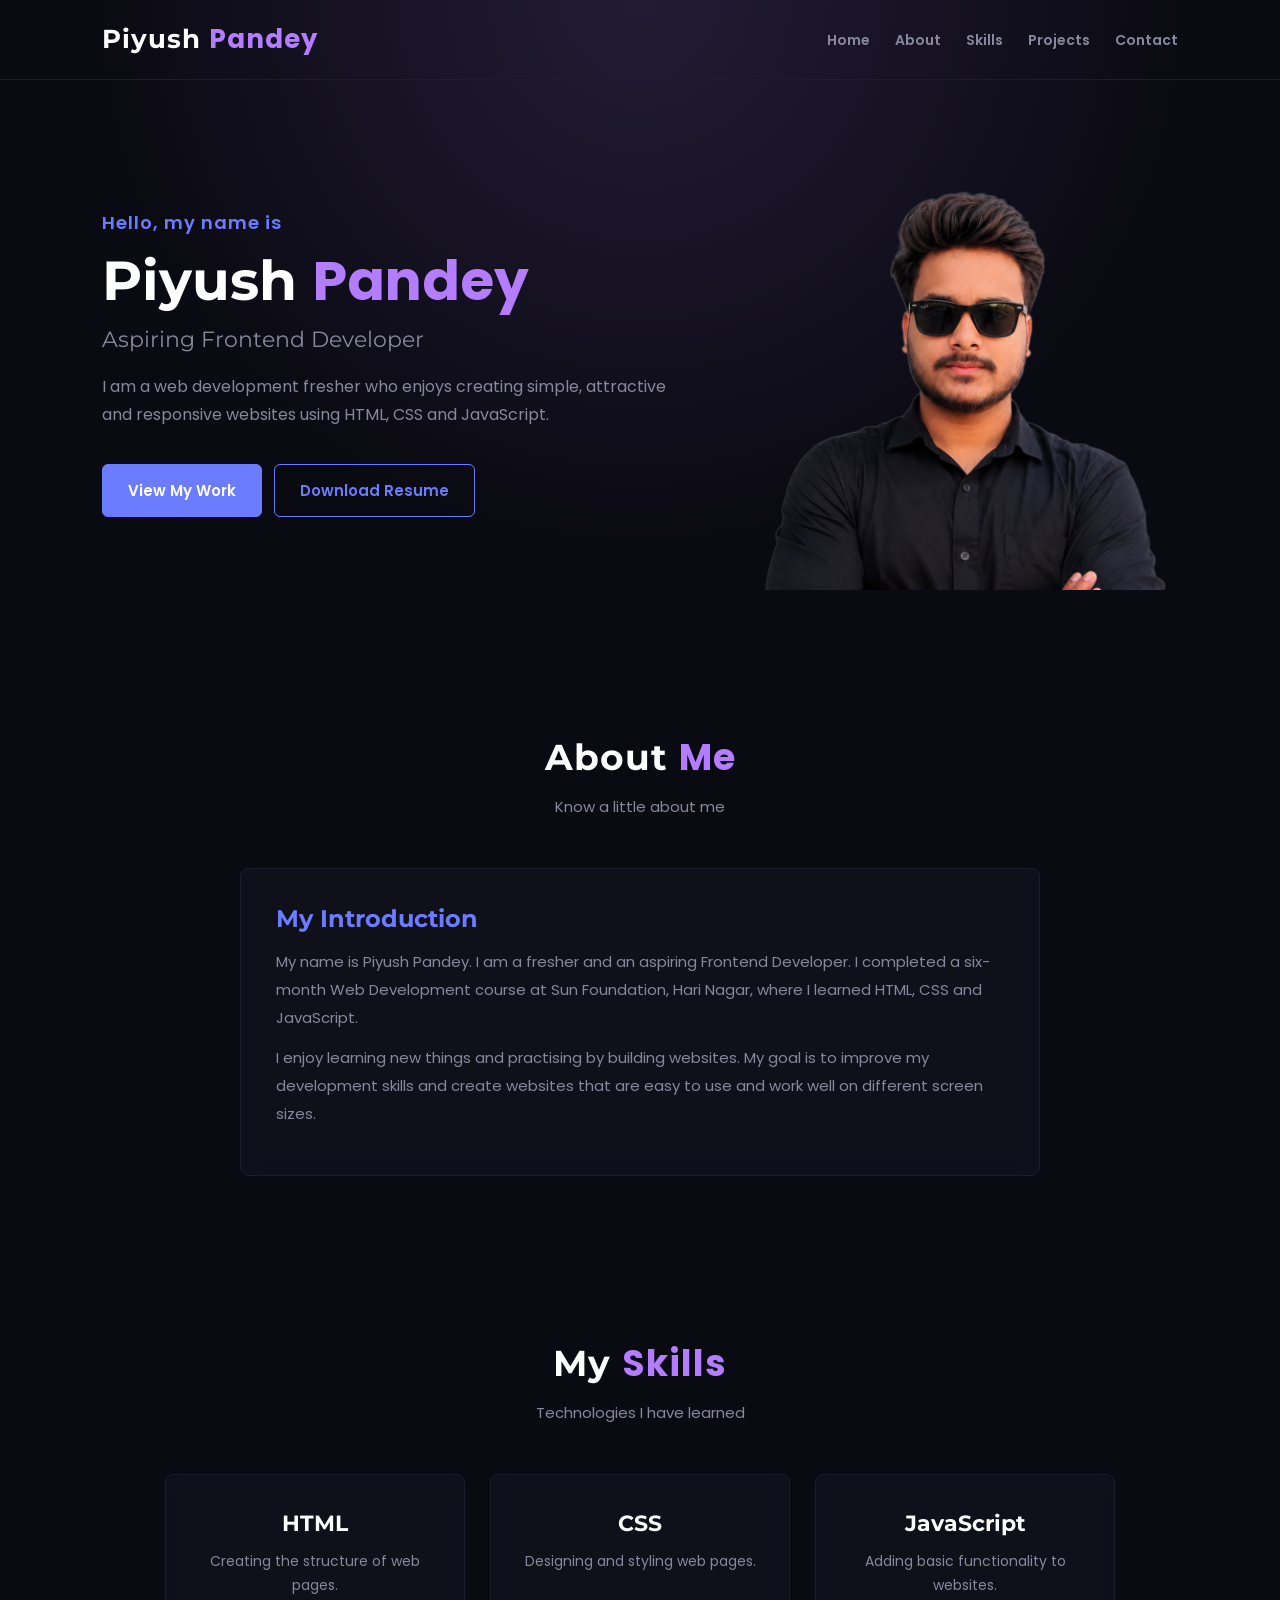
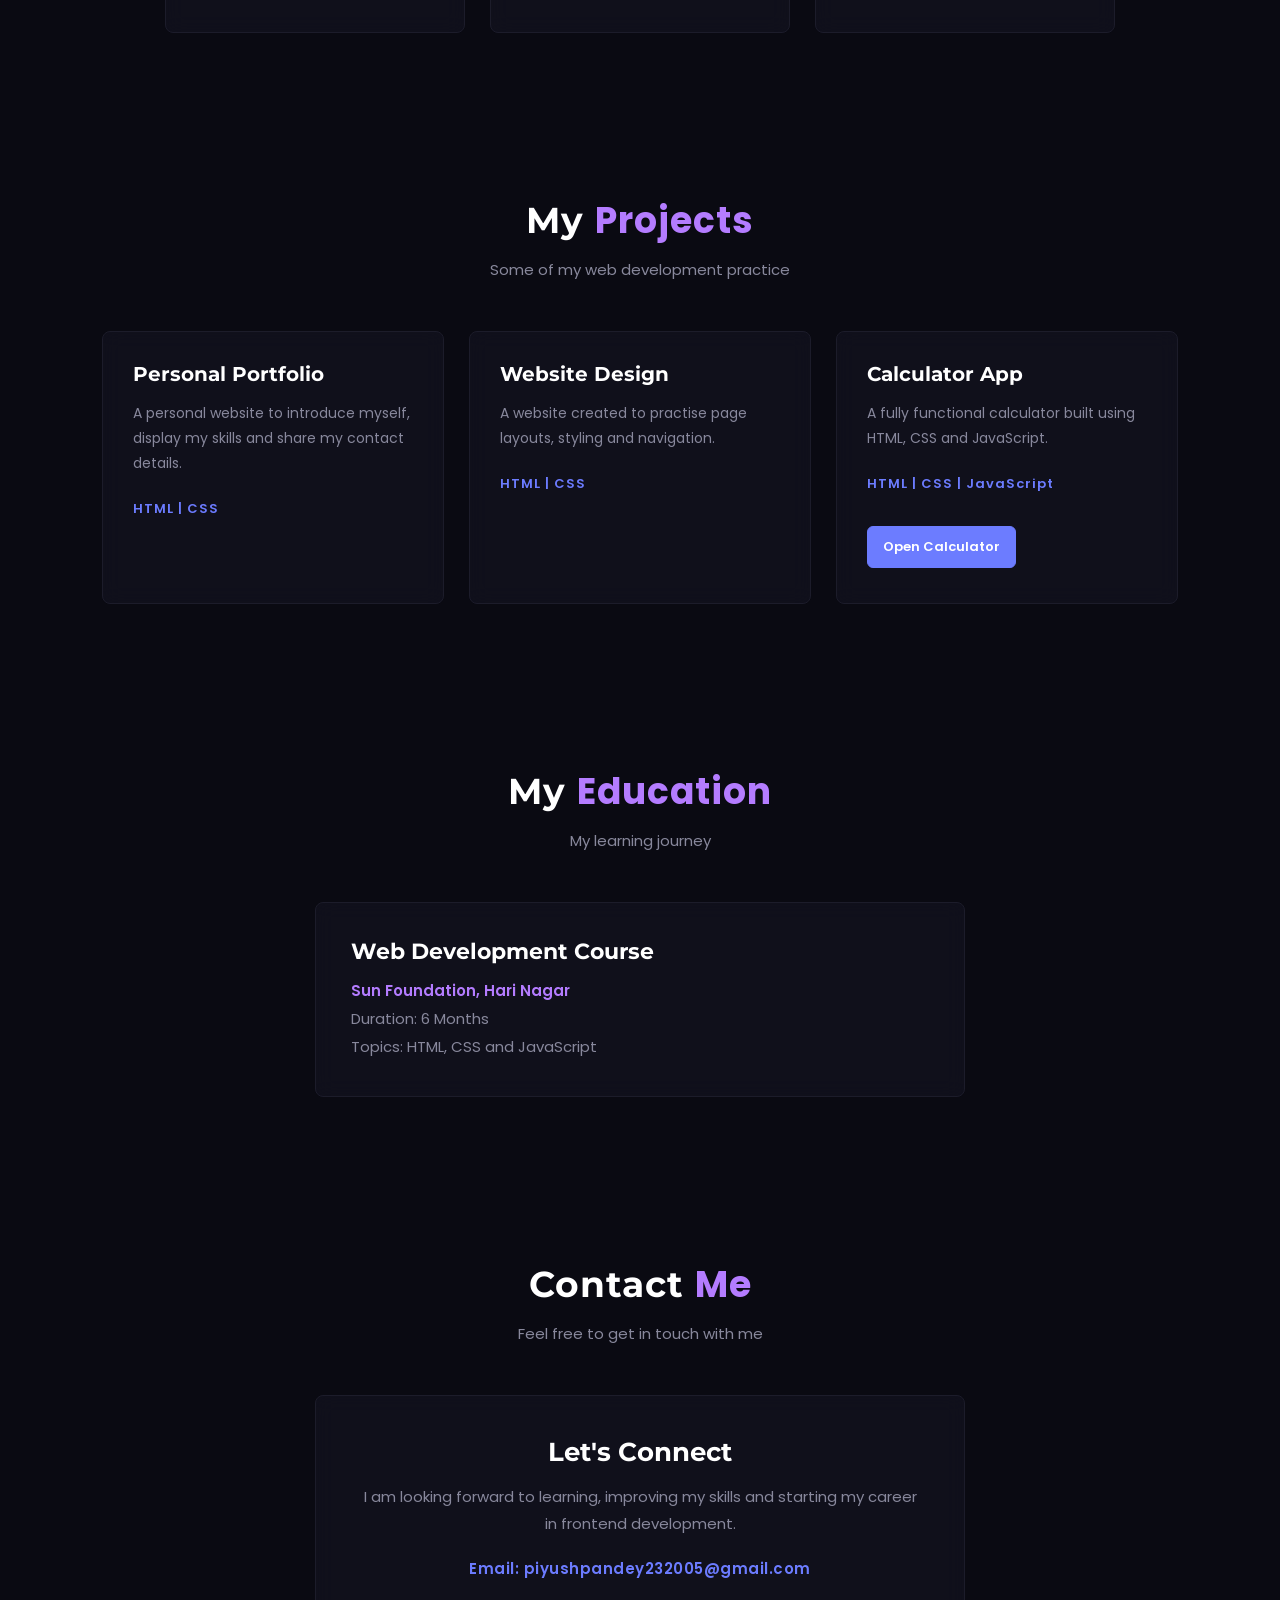
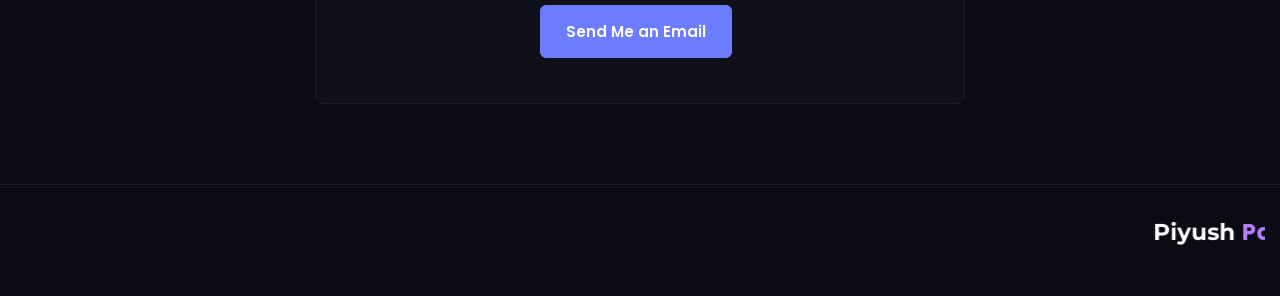
<file: index.html>
<!DOCTYPE html>
<html lang="en">
<head>
<meta charset="UTF-8">
<meta name="viewport" content="width=device-width, initial-scale=1.0">
<title>Piyush Pandey | Portfolio</title>
<link rel="stylesheet" href="style.css">
<link href="https://fonts.googleapis.com/css2?family=Poppins:wght@300;400;600;700&display=swap" rel="stylesheet">
</head>
<body>
<nav>
<h2>Piyush <span>Pandey</span></h2>
<ul>
<li><a href="#home">Home</a></li>
<li><a href="#about">About</a></li>
<li><a href="#skills">Skills</a></li>
<li><a href="#projects">Projects</a></li>
<li><a href="#contact">Contact</a></li>
</ul>
</nav>
<section class="home" id="home">
<div class="home-text">
<p>Hello, my name is</p>
<h1>Piyush <span>Pandey</span></h1>
<h3>Aspiring Frontend Developer</h3>
<p class="description">
I am a web development fresher who enjoys creating
simple, attractive and responsive websites using
HTML, CSS and JavaScript.
</p>
<a href="#projects" class="button">View My Work</a>
<a href="RESUME.pdf" class="button button-outline" download>
Download Resume
</a>
</div>
<div class="home-image">
<img src="main.png" alt="Piyush Pandey" class="my-photo">
</div>
</section>
<section class="section" id="about">
<div class="heading">
<h2>About <span>Me</span></h2>
<p>Know a little about me</p>
</div>
<div class="about-content">
<h3>My Introduction</h3>
<p>
My name is Piyush Pandey. I am a fresher and an aspiring
Frontend Developer. I completed a six-month Web Development
course at Sun Foundation, Hari Nagar, where I learned HTML,
CSS and JavaScript.
</p>
<p>
I enjoy learning new things and practising by building
websites. My goal is to improve my development skills and
create websites that are easy to use and work well on
different screen sizes.
</p>
</div>
</section>
<section class="section skills-section" id="skills">
<div class="heading">
<h2>My <span>Skills</span></h2>
<p>Technologies I have learned</p>
</div>
<div class="skills">
<div class="skill">
<h3>HTML</h3>
<p>Creating the structure of web pages.</p>
</div>
<div class="skill">
<h3>CSS</h3>
<p>Designing and styling web pages.</p>
</div>
<div class="skill">
<h3>JavaScript</h3>
<p>Adding basic functionality to websites.</p>
</div>
</div>
</section>
<section class="section" id="projects">
<div class="heading">
<h2>My <span>Projects</span></h2>
<p>Some of my web development practice</p>
</div>
<div class="projects">
<div class="project">
<h3>Personal Portfolio</h3>
<p>
A personal website to introduce myself, display my
skills and share my contact details.
</p>
<p class="technology">HTML | CSS</p>
</div>
<div class="project">
<h3>Website Design</h3>
<p>
A website created to practise page layouts,
styling and navigation.
</p>
<p class="technology">HTML | CSS</p>
</div>
<div class="project">
<h3>Calculator App</h3>
<p>
A fully functional calculator built using HTML, CSS and JavaScript. 
</p>
<p class="technology">HTML | CSS | JavaScript</p>
<br>
<a href="calculator.html" class="button" style="padding: 10px 15px; font-size: 13px;">Open Calculator</a>
</div>
</div>
</section>
<section class="section education-section" id="education">
<div class="heading">
<h2>My <span>Education</span></h2>
<p>My learning journey</p>
</div>
<div class="education">
<h3>Web Development Course</h3>
<p class="institute">Sun Foundation, Hari Nagar</p>
<p>Duration: 6 Months</p>
<p>Topics: HTML, CSS and JavaScript</p>
</div>
</section>
<section class="section contact-section" id="contact">
<div class="heading">
<h2>Contact <span>Me</span></h2>
<p>Feel free to get in touch with me</p>
</div>
<div class="contact">
<h3>Let's Connect</h3>
<p>
I am looking forward to learning, improving my skills
and starting my career in frontend development.
</p>
<p class="email">
Email: piyushpandey232005@gmail.com
</p>
<a href="mailto:piyushpandey232005@gmail.com" class="button">
Send Me an Email
</a>
</div>
</section>
<footer>
<marquee><h3>Piyush <span>Pandey</span></h3></marquee>
</footer>
</body>
<script>
document.addEventListener('contextmenu', function(e) {
    e.preventDefault();
});

document.addEventListener('keydown', function(e) {
    if (e.key === 'F12' ||
        (e.ctrlKey && e.shiftKey && (e.key === 'I' || e.key === 'J' || e.key === 'C')) ||
        (e.ctrlKey && e.key === 'U')) {
        e.preventDefault();
    }
});

var sections = document.querySelectorAll('.section');

for (var i = 0; i < sections.length; i++) {
    sections[i].classList.add('reveal');
}

function revealOnScroll() {
    for (var i = 0; i < sections.length; i++) {
        var top = sections[i].getBoundingClientRect().top;
        if (top < window.innerHeight - 100) {
            sections[i].classList.add('show');
        }
    }
}

window.addEventListener('scroll', revealOnScroll);
window.addEventListener('load', revealOnScroll);
</script>
</html>
</file>
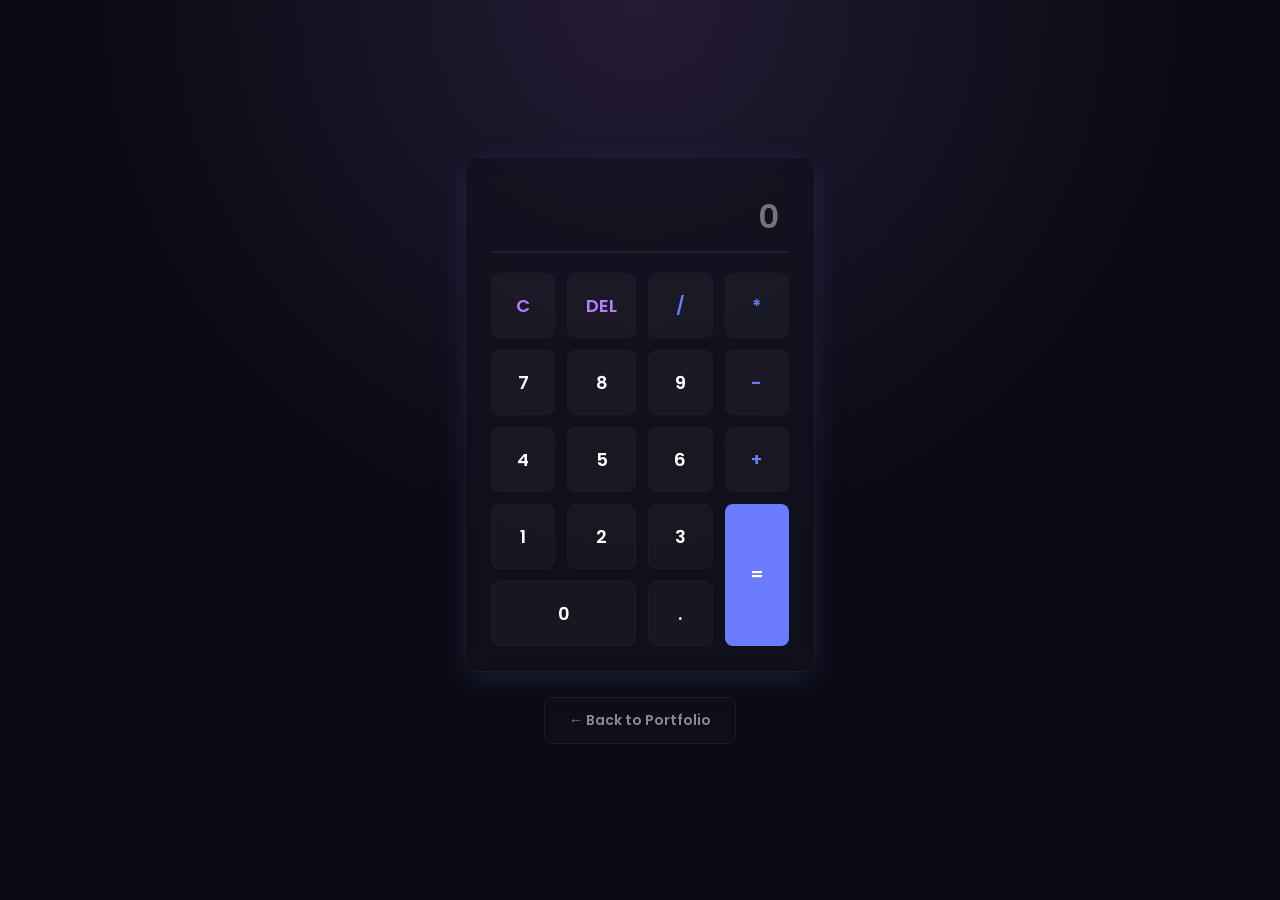
<file: calculator.html>
<!DOCTYPE html>
<html lang="en">
<head>
<meta charset="UTF-8">
<meta name="viewport" content="width=device-width, initial-scale=1.0">
<title>Calculator | Piyush Pandey</title>
<link rel="stylesheet" href="style.css">
<link href="https://fonts.googleapis.com/css2?family=Poppins:wght@300;400;600&display=swap" rel="stylesheet">
<style>
* {
    margin: 0;
    padding: 0;
    box-sizing: border-box;
    font-family: 'Poppins', Arial, sans-serif;
}
body {
    background-color: #0a0a12;
    background-image: radial-gradient(circle at 50% 0%, rgba(180, 124, 255, 0.15) 0%, rgba(10, 10, 18, 1) 50%);
    background-repeat: no-repeat;
    background-attachment: fixed;
    background-size: cover;
    color: white;
    min-height: 100vh;
}
.calc-container {
    display: flex;
    flex-direction: column;
    align-items: center;
    justify-content: center;
    min-height: 100vh;
    padding: 20px;
}
.calc-box {
    background-color: rgba(18, 18, 30, 0.8);
    border: 1px solid #1c1c2a;
    padding: 25px;
    border-radius: 12px;
    box-shadow: 0 10px 30px rgba(108, 124, 255, 0.15);
    width: 100%;
    max-width: 350px;
    backdrop-filter: blur(10px);
}
.calc-display {
    width: 100%;
    height: 70px;
    background-color: transparent;
    color: #b47cff;
    font-size: 32px;
    text-align: right;
    padding: 10px;
    border: none;
    border-bottom: 2px solid #1c1c2a;
    margin-bottom: 20px;
    font-weight: 600;
    outline: none;
}
.calc-buttons {
    display: grid;
    grid-template-columns: repeat(4, 1fr);
    gap: 12px;
}
.calc-buttons button {
    padding: 18px;
    font-size: 18px;
    font-weight: 600;
    border: 1px solid #1c1c2a;
    border-radius: 8px;
    cursor: pointer;
    background-color: rgba(255, 255, 255, 0.03);
    color: white;
    transition: all 0.3s ease;
}
.calc-buttons button:hover {
    background-color: rgba(180, 124, 255, 0.15);
    border-color: #b47cff;
    color: #b47cff;
    box-shadow: 0 0 15px rgba(180, 124, 255, 0.4);
}
.calc-buttons .operator {
    color: #6c7cff;
}
.calc-buttons .equal {
    background-color: #6c7cff;
    color: white;
    border: none;
}
.calc-buttons .equal:hover {
    background-color: #b47cff;
    color: white;
    box-shadow: 0 0 20px rgba(180, 124, 255, 0.8);
}
.back-btn {
    display: inline-block;
    margin-top: 25px;
    padding: 12px 24px;
    color: #88889c;
    text-decoration: none;
    font-size: 14px;
    font-weight: 600;
    border: 1px solid #1c1c2a;
    border-radius: 8px;
    transition: all 0.3s ease;
    background-color: rgba(18, 18, 30, 0.5);
}
.back-btn:hover {
    color: #b47cff;
    border-color: #b47cff;
    box-shadow: 0 0 15px rgba(180, 124, 255, 0.3);
}
</style>
</head>
<body>
<section class="calc-container">
<div class="calc-box">
<input type="text" class="calc-display" id="display" disabled placeholder="0">
<div class="calc-buttons">
<button onclick="clearDisplay()" style="color: #b47cff;">C</button>
<button onclick="deleteLast()" style="color: #b47cff;">DEL</button>
<button class="operator" onclick="appendValue('/')">/</button>
<button class="operator" onclick="appendValue('*')">*</button>
<button onclick="appendValue('7')">7</button>
<button onclick="appendValue('8')">8</button>
<button onclick="appendValue('9')">9</button>
<button class="operator" onclick="appendValue('-')">-</button>
<button onclick="appendValue('4')">4</button>
<button onclick="appendValue('5')">5</button>
<button onclick="appendValue('6')">6</button>
<button class="operator" onclick="appendValue('+')">+</button>
<button onclick="appendValue('1')">1</button>
<button onclick="appendValue('2')">2</button>
<button onclick="appendValue('3')">3</button>
<button class="equal" onclick="calculate()" style="grid-row: span 2;">=</button>
<button onclick="appendValue('0')" style="grid-column: span 2;">0</button>
<button onclick="appendValue('.')">.</button>
</div>
</div>
<a href="index.html" class="back-btn">&larr; Back to Portfolio</a>
</section>
<script>
let display = document.getElementById('display');
function appendValue(value) {
display.value += value;
}
function clearDisplay() {
display.value = '';
}
function deleteLast() {
display.value = display.value.slice(0, -1);
}
function calculate() {
try {
display.value = eval(display.value);
} catch (error) {
display.value = 'Error';
}
}
</script>
</body>
</html>
</file>
<file: style.css>
@import url('https://fonts.googleapis.com/css2?family=Montserrat:wght@700&family=Poppins:wght@300;400;600&display=swap');

* {
    margin: 0;
    padding: 0;
    box-sizing: border-box;
    font-family: 'Poppins', Arial, sans-serif;
}

html {
    scroll-behavior: smooth;
}

body {
    background-color: #0a0a12;
    background-image: radial-gradient(circle at 50% 0%, rgba(180, 124, 255, 0.15) 0%, rgba(10, 10, 18, 1) 50%);
    background-repeat: no-repeat;
    background-attachment: fixed;
    background-size: cover;
    color: #b3b3c2;
    min-height: 100vh;
}

h1, h2, h3, nav h2 {
    font-family: 'Montserrat', sans-serif;
    font-weight: 700;
}

nav {
    display: flex;
    justify-content: space-between;
    align-items: center;
    padding: 20px 8%;
    border-bottom: 1px solid #1c1c2a;
    background-color: transparent;
}

nav h2 {
    font-size: 26px;
    color: white;
    letter-spacing: 1px;
}

span {
    color: #b47cff;
}

nav ul {
    display: flex;
    list-style: none;
    gap: 25px;
}

nav ul li a {
    text-decoration: none;
    color: #88889c;
    font-size: 14px;
    font-weight: 600;
    transition: color 0.3s ease;
    padding-bottom: 5px;
    position: relative;
}

nav ul li a::after {
    content: '';
    position: absolute;
    width: 0;
    height: 2px;
    bottom: 0;
    left: 0;
    background-color: #b47cff;
    transition: width 0.3s ease;
}

nav ul li a:hover {
    color: #b47cff;
}

nav ul li a:hover::after {
    width: 100%;
}

.home {
    min-height: 550px;
    display: flex;
    align-items: center;
    justify-content: space-between;
    gap: 40px;
    padding: 60px 8%;
}

.home-text {
    max-width: 600px;
}

.home-text > p:first-child {
    font-size: 18px;
    margin-bottom: 12px;
    color: #6c7cff;
    font-weight: 600;
    letter-spacing: 1px;
}

.home-text h1 {
    font-size: 55px;
    margin-bottom: 12px;
    color: white;
    line-height: 1.2;
}

.home-text h3 {
    font-size: 22px;
    margin-bottom: 20px;
    color: #88889c;
    font-weight: 400;
}

.description {
    color: #88889c;
    font-size: 16px;
    line-height: 28px;
    margin-bottom: 30px;
}

.button {
    display: inline-block;
    padding: 14px 25px;
    background-color: #6c7cff;
    color: white;
    text-decoration: none;
    border: 1px solid #6c7cff;
    border-radius: 6px;
    margin: 5px 8px 5px 0;
    font-size: 15px;
    font-weight: 600;
    transition: all 0.3s ease;
}

.button:hover {
    background-color: #b47cff;
    color: white;
    border: 1px solid #b47cff;
    box-shadow: 0 0 20px rgba(180, 124, 255, 0.6);
}

.button-outline {
    background-color: transparent;
    color: #6c7cff;
    border: 1px solid #6c7cff;
}

.button-outline:hover {
    background-color: #6c7cff;
    color: white;
    box-shadow: 0 0 20px rgba(108, 124, 255, 0.6);
}

.my-photo {
    width: 450px;
    height: 450px;
    object-fit: cover; 
    border-radius: 10px;
    display: block; 
    cursor: pointer;
    transition: all 0.4s ease;
}

.my-photo:hover {
    transform: scale(1.03);
    filter: drop-shadow(0px 0px 25px #b47cff);
} 

.section {
    padding: 80px 8%;
    opacity: 0;
    transform: translateY(40px);
    transition: opacity 0.7s ease, transform 0.7s ease;
}

.section.show {
    opacity: 1;
    transform: translateY(0);
}

.heading {
    text-align: center;
    margin-bottom: 50px;
}

.heading h2 {
    font-size: 36px;
    margin-bottom: 10px;
    color: white;
    letter-spacing: 1px;
}

.heading p {
    color: #88889c;
    font-size: 15px;
}

.about-content {
    max-width: 800px;
    margin: auto;
    padding: 35px;
    border: 1px solid #1c1c2a;
    border-radius: 8px;
    background-color: rgba(18, 18, 30, 0.8);
    transition: all 0.3s ease;
    backdrop-filter: blur(10px);
}

.about-content:hover {
    border-color: #b47cff;
    box-shadow: 0 0 25px rgba(180, 124, 255, 0.15);
}

.about-content h3 {
    font-size: 24px;
    margin-bottom: 15px;
    color: #6c7cff;
}

.about-content p {
    color: #88889c;
    font-size: 15px;
    line-height: 28px;
    margin-bottom: 12px;
}

.skills-section {
    background-color: transparent;
}

.skills {
    display: flex;
    justify-content: center;
    gap: 25px;
}

.skill {
    flex: 1;
    max-width: 300px;
    padding: 35px 25px;
    background-color: rgba(18, 18, 30, 0.8);
    border: 1px solid #1c1c2a;
    border-radius: 8px;
    text-align: center;
    transition: all 0.3s ease;
    backdrop-filter: blur(10px);
}

.skill:hover {
    transform: translateY(-8px);
    border-color: #6c7cff;
    box-shadow: 0 10px 30px rgba(108, 124, 255, 0.2);
}

.skill h3 {
    color: white;
    font-size: 22px;
    margin-bottom: 12px;
}

.skill:hover h3 {
    color: #b47cff;
}

.skill p {
    color: #88889c;
    font-size: 14px;
    line-height: 24px;
}

.projects {
    display: flex;
    justify-content: center;
    gap: 25px;
}

.project {
    flex: 1;
    padding: 30px;
    background-color: rgba(18, 18, 30, 0.8);
    border: 1px solid #1c1c2a;
    border-radius: 8px;
    transition: all 0.3s ease;
    backdrop-filter: blur(10px);
}

.project:hover {
    transform: translateY(-8px);
    border-color: #b47cff;
    box-shadow: 0 10px 30px rgba(180, 124, 255, 0.2);
}

.project h3 {
    font-size: 20px;
    margin-bottom: 15px;
    color: white;
}

.project p {
    color: #88889c;
    font-size: 14px;
    line-height: 25px;
}

.project .technology {
    color: #6c7cff;
    margin-top: 20px;
    font-weight: 600;
    font-size: 13px;
    letter-spacing: 1px;
}

.education-section {
    background-color: transparent;
}

.education {
    max-width: 650px;
    margin: auto;
    padding: 35px;
    background-color: rgba(18, 18, 30, 0.8);
    border: 1px solid #1c1c2a;
    border-radius: 8px;
    transition: all 0.3s ease;
    backdrop-filter: blur(10px);
}

.education:hover {
    border-color: #6c7cff;
    box-shadow: 0 0 25px rgba(108, 124, 255, 0.15);
}

.education h3 {
    font-size: 22px;
    margin-bottom: 12px;
    color: white;
}

.education p {
    color: #88889c;
    font-size: 15px;
    line-height: 28px;
}

.education .institute {
    color: #b47cff;
    font-weight: 600;
}

.contact {
    max-width: 650px;
    margin: auto;
    padding: 40px;
    background-color: rgba(18, 18, 30, 0.8);
    border: 1px solid #1c1c2a;
    text-align: center;
    border-radius: 8px;
    transition: all 0.3s ease;
    backdrop-filter: blur(10px);
}

.contact:hover {
    border-color: #b47cff;
    box-shadow: 0 0 25px rgba(180, 124, 255, 0.15);
}

.contact h3 {
    font-size: 26px;
    margin-bottom: 15px;
    color: white;
}

.contact p {
    color: #88889c;
    font-size: 15px;
    line-height: 27px;
}

.contact .email {
    color: #6c7cff;
    margin: 18px 0;
    overflow-wrap: anywhere;
    font-weight: 600;
    letter-spacing: 0.5px;
}

footer {
    padding: 30px 15px;
    text-align: center;
    border-top: 1px solid #1c1c2a;
}

footer h3 {
    font-size: 23px;
    margin-bottom: 10px;
    color: white;
}

@media (max-width: 768px) {
    nav {
        flex-direction: column;
        gap: 20px;
    }

    nav ul {
        justify-content: center;
        flex-wrap: wrap;
        gap: 15px;
    }

    nav ul li a {
        font-size: 13px;
    }

    .home {
        flex-direction: column-reverse;
        text-align: center;
        padding: 45px 6%;
    }

    .home-text h1 {
        font-size: 40px;
    }

    .home-text h3 {
        font-size: 20px;
    }

    .my-photo {
        width: 250px;
        height: 250px;
    }

    .section {
        padding: 55px 6%;
    }

    .heading h2 {
        font-size: 30px;
    }

    .skills,
    .projects {
        flex-direction: column;
        align-items: center;
    }

    .skill,
    .project {
        width: 100%;
        max-width: 450px;
    }

    .about-content,
    .education,
    .contact {
        padding: 22px;
    }
}

@media (max-width: 400px) {
    nav ul {
        gap: 12px;
    }

    .home-text h1 {
        font-size: 34px;
    }

    .my-photo {
        width: 210px;
        height: 210px;
    }

    .button {
        padding: 12px 18px;
        font-size: 13px;
    }
}
</file>
